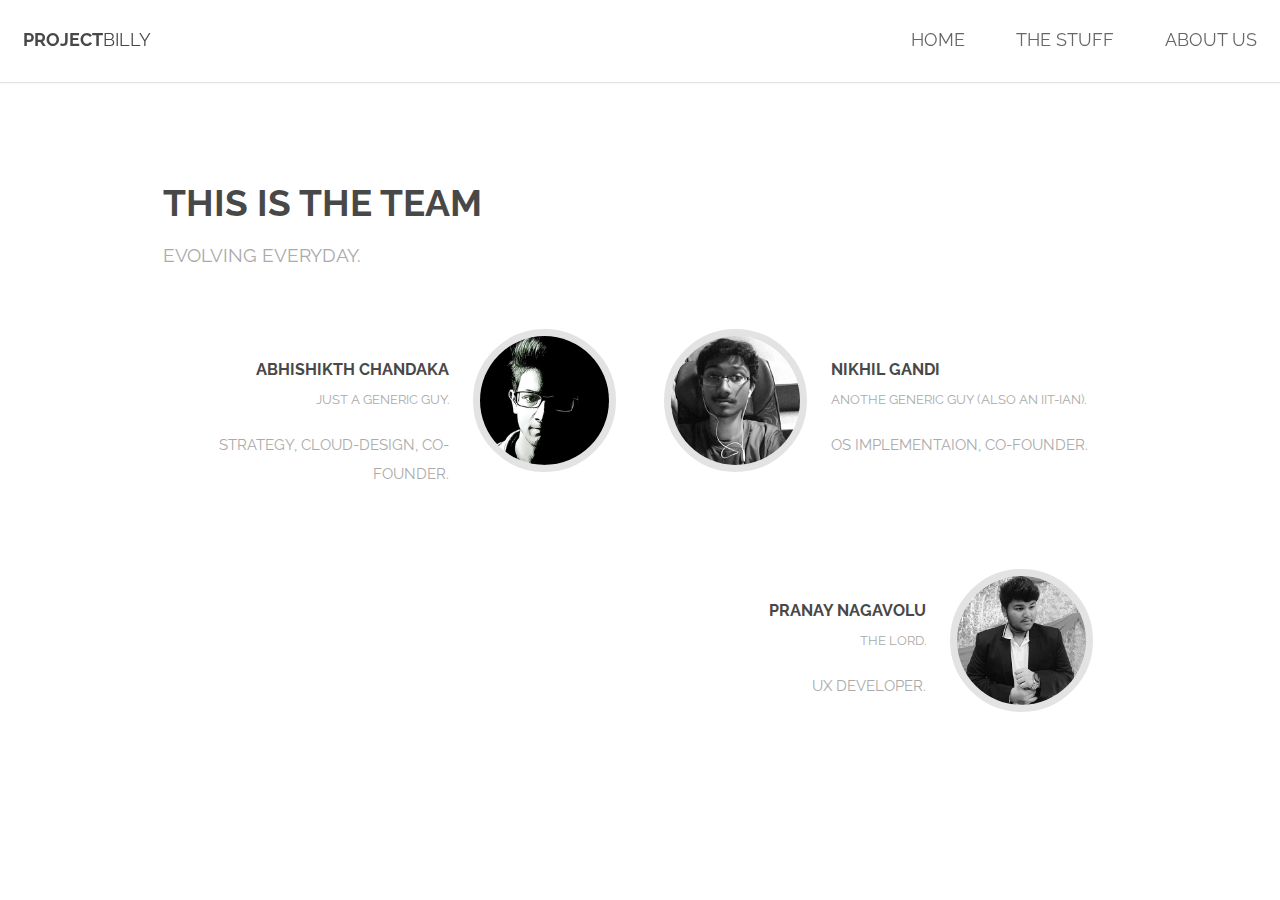
<file: about.html>
<!DOCTYPE HTML>
<!--
	Spatial by TEMPLATED
	templated.co @templatedco
	Released for free under the Creative Commons Attribution 3.0 license (templated.co/license)
-->
<html>
	<head>
		<title>The About Page</title>
		<meta charset="utf-8" />
		<meta name="viewport" content="width=device-width, initial-scale=1" />
		<link rel="stylesheet" href="assets/css/main.css" />
		<link rel="shortcut icon" href="favicon.ico" />
	</head>
	<body>

		<!-- Header -->
			<header id="header">
				<h1><strong><a href="index.html">Project</a></strong>Billy</h1>
				<nav id="nav">
					<ul>
						<li><a href="index.html">Home</a></li>
						<li><a href="stuff.html">The Stuff</a></li>
						<li><a href="about.html">About Us</a></li>

					</ul>
				</nav>
			</header>

			<a href="#menu" class="navPanelToggle"><span class="fa fa-bars"></span></a>

			<section id="three" class="wrapper style1">
					<div class="container">
						<header class="major special">
							<h2>This is the Team</h2>
							<p>Evolving Everyday.</p>
						</header>
						<div class="feature-grid">
							<div class="feature">
								<div class="image rounded"><a href= "https://plus.google.com/u/0/+AbhishikthCh" target="_blank"><img src="images/abhi.jpg" alt="" /></a></div>
								<div class="content">
									<header>
									    <br/>										
										<h4>Abhishikth Chandaka</h4>
										<p>Just a generic guy.</p>
										<p>Strategy, Cloud-Design, Co-Founder.</p>
										<br/>
										<br/>
									</header>
								</div>
							</div>
							<div class="feature">
								<div class="image rounded"><a href= "https://plus.google.com/u/0/116171639043670340956" target="_blank"><img src="images/nikhil.jpg" alt="" /></a></div>
								<div class="content">
									<header>
									    <br/>
										<h4>Nikhil Gandi</h4>
										<p>Anothe generic guy (also an IIT-ian).</p>
										<p>OS Implementaion, Co-Founder.</p>
										<br/>
										<br/>
									</header>
								</div>
							</div>

							<div class="feature">
								<div class="image rounded"><a href= "https://plus.google.com/u/0/104113180173427025671" target="_blank"><img src="images/pranay.jpg" alt="" /></a></div>
								<div class="content">
									<header>
                                        <br/>
										<h4>Pranay Nagavolu</h4>
										<p>The lord. </p>
										<p>UX Developer.</p>
										<br/>
										<br/>
									</header>
								</div>
							</div>
							
						</div>
					</div>
			</section>
		<!-- Scripts -->
			<script src="assets/js/jquery.min.js"></script>
			<script src="assets/js/skel.min.js"></script>
			<script src="assets/js/util.js"></script>
			<script src="assets/js/main.js"></script>

	</body>
</html>
</file>
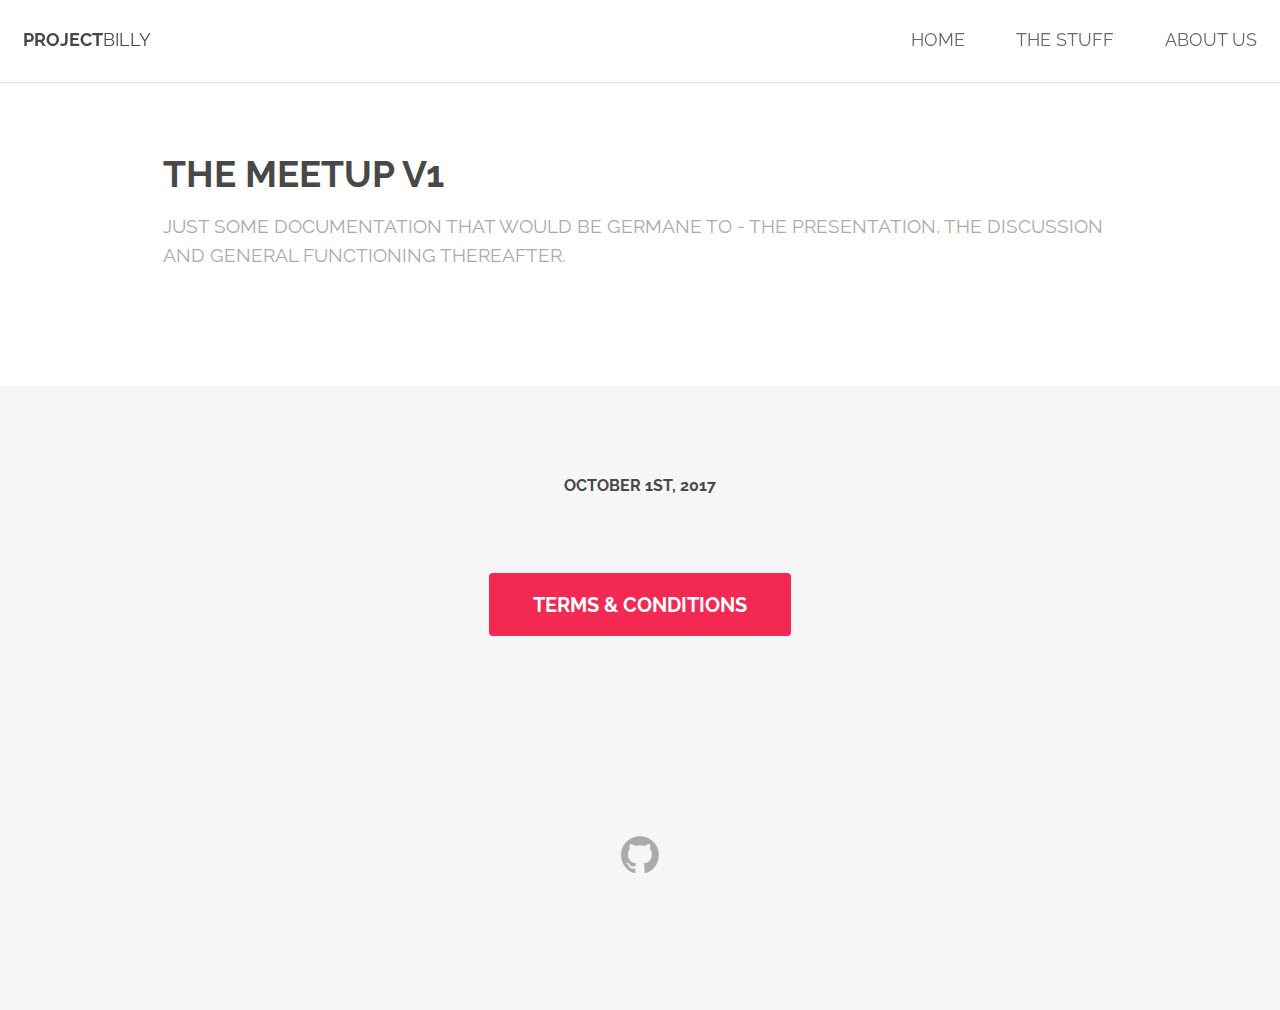
<file: stuff.html>
<!DOCTYPE HTML>
<!--
	Spatial by TEMPLATED
	templated.co @templatedco
	Released for free under the Creative Commons Attribution 3.0 license (templated.co/license)
-->
<html>
	<head>
		<title>The Stuff</title>
		<meta charset="utf-8" />
		<meta name="viewport" content="width=device-width, initial-scale=1" />
		<link rel="stylesheet" href="assets/css/main.css" />
		<link rel="shortcut icon" href="favicon.ico" />
	</head>
	<body>

		<!-- Header -->
			<header id="header">
				<h1><strong><a href="index.html">Project</a></strong>Billy</h1>
				<nav id="nav">
					<ul>
						<li><a href="index.html">Home</a></li>
						<li><a href="stuff.html">The Stuff</a></li>
						<li><a href="about.html">About Us</a></li>
					</ul>
				</nav>
			</header>

			<a href="#menu" class="navPanelToggle"><span class="fa fa-bars"></span></a>

		    <!-- Main -->
			<section id="main" class="wrapper">
				<div class="container">

					<header class="major special">
						<h2>The Meetup v1</h2>
						<p>Just some documentation that would be germane to - The Presentation, The Discussion and general functioning thereafter.</p>
					</header>
				</div>
			</section>

			<!-- Two -->
				<section id="two" class="wrapper style2 special">
					<div class="container">
                        <h4>October 1st, 2017</h4>
					    </br>
						</br>
						<ul class="actions">
							<li><a href="https://docs.google.com/document/d/1PwyRkJmZVtsqspw8bkZgGKLBhy-3ORtMmZobONv2-Fw/edit?usp=sharing" target="_blank" class="button special big">Terms & Conditions</a></li>
						</ul>
					</div>
				</section>
				
		<!-- Footer -->
			<footer id="footer">
				<div class="container">
					<ul class="icons">
						<li><a href="https://github.com/ProjectBilly-TBA/website" target="_blank" class="icon fa-github"></a></li>
					</ul>
				</div>
			</footer>				

		<!-- Scripts -->
			<script src="assets/js/jquery.min.js"></script>
			<script src="assets/js/skel.min.js"></script>
			<script src="assets/js/util.js"></script>
			<script src="assets/js/main.js"></script>

	</body>
</html>
</file>
<file: assets/css/main.css>
@import url(font-awesome.min.css);
@import url(https://fonts.googleapis.com/css?family=Raleway:400,700);

/*
	Spatial by TEMPLATED
	templated.co @templatedco
	Released for free under the Creative Commons Attribution 3.0 license (templated.co/license)
*/

/* Reset */

	html, body, div, span, applet, object, iframe, h1, h2, h3, h4, h5, h6, p, blockquote, pre, a, abbr, acronym, address, big, cite, code, del, dfn, em, img, ins, kbd, q, s, samp, small, strike, strong, sub, sup, tt, var, b, u, i, center, dl, dt, dd, ol, ul, li, fieldset, form, label, legend, table, caption, tbody, tfoot, thead, tr, th, td, article, aside, canvas, details, embed, figure, figcaption, footer, header, hgroup, menu, nav, output, ruby, section, summary, time, mark, audio, video {
		margin: 0;
		padding: 0;
		border: 0;
		font-size: 100%;
		font: inherit;
		vertical-align: baseline;
	}

	article, aside, details, figcaption, figure, footer, header, hgroup, menu, nav, section {
		display: block;
	}

	body {
		line-height: 1;
	}

	ol, ul {
		list-style: none;
	}

	blockquote, q {
		quotes: none;
	}

	blockquote:before, blockquote:after, q:before, q:after {
		content: '';
		content: none;
	}

	table {
		border-collapse: collapse;
		border-spacing: 0;
	}

	body {
		-webkit-text-size-adjust: none;
	}

/* Box Model */

	*, *:before, *:after {
		-moz-box-sizing: border-box;
		-webkit-box-sizing: border-box;
		box-sizing: border-box;
	}

/* Containers */

	.container {
		margin-left: auto;
		margin-right: auto;
	}

	.container.\31 25\25 {
		width: 100%;
		max-width: 100em;
		min-width: 80em;
	}

	.container.\37 5\25 {
		width: 60em;
	}

	.container.\35 0\25 {
		width: 40em;
	}

	.container.\32 5\25 {
		width: 20em;
	}

	.container {
		width: 80em;
	}

	@media screen and (max-width: 1680px) {

		.container.\31 25\25 {
			width: 100%;
			max-width: 100em;
			min-width: 80em;
		}

		.container.\37 5\25 {
			width: 60em;
		}

		.container.\35 0\25 {
			width: 40em;
		}

		.container.\32 5\25 {
			width: 20em;
		}

		.container {
			width: 80em;
		}

	}

	@media screen and (max-width: 1280px) {

		.container.\31 25\25 {
			width: 100%;
			max-width: 81.25em;
			min-width: 65em;
		}

		.container.\37 5\25 {
			width: 48.75em;
		}

		.container.\35 0\25 {
			width: 32.5em;
		}

		.container.\32 5\25 {
			width: 16.25em;
		}

		.container {
			width: 65em;
		}

	}

	@media screen and (max-width: 980px) {

		.container.\31 25\25 {
			width: 100%;
			max-width: 112.5%;
			min-width: 90%;
		}

		.container.\37 5\25 {
			width: 67.5%;
		}

		.container.\35 0\25 {
			width: 45%;
		}

		.container.\32 5\25 {
			width: 22.5%;
		}

		.container {
			width: 90%;
		}

	}

	@media screen and (max-width: 736px) {

		.container.\31 25\25 {
			width: 100%;
			max-width: 112.5%;
			min-width: 90%;
		}

		.container.\37 5\25 {
			width: 67.5%;
		}

		.container.\35 0\25 {
			width: 45%;
		}

		.container.\32 5\25 {
			width: 22.5%;
		}

		.container {
			width: 90% !important;
		}

	}

	@media screen and (max-width: 480px) {

		.container.\31 25\25 {
			width: 100%;
			max-width: 112.5%;
			min-width: 90%;
		}

		.container.\37 5\25 {
			width: 67.5%;
		}

		.container.\35 0\25 {
			width: 45%;
		}

		.container.\32 5\25 {
			width: 22.5%;
		}

		.container {
			width: 90% !important;
		}

	}

/* Grid */

	.row {
		border-bottom: solid 1px transparent;
		-moz-box-sizing: border-box;
		-webkit-box-sizing: border-box;
		box-sizing: border-box;
	}

	.row > * {
		float: left;
		-moz-box-sizing: border-box;
		-webkit-box-sizing: border-box;
		box-sizing: border-box;
	}

	.row:after, .row:before {
		content: '';
		display: block;
		clear: both;
		height: 0;
	}

	.row.uniform > * > :first-child {
		margin-top: 0;
	}

	.row.uniform > * > :last-child {
		margin-bottom: 0;
	}

	.row.\30 \25 > * {
		padding: 0 0 0 0em;
	}

	.row.\30 \25 {
		margin: 0 0 -1px 0em;
	}

	.row.uniform.\30 \25 > * {
		padding: 0em 0 0 0em;
	}

	.row.uniform.\30 \25 {
		margin: 0em 0 -1px 0em;
	}

	.row > * {
		padding: 0 0 0 2em;
	}

	.row {
		margin: 0 0 -1px -2em;
	}

	.row.uniform > * {
		padding: 2em 0 0 2em;
	}

	.row.uniform {
		margin: -2em 0 -1px -2em;
	}

	.row.\32 00\25 > * {
		padding: 0 0 0 4em;
	}

	.row.\32 00\25 {
		margin: 0 0 -1px -4em;
	}

	.row.uniform.\32 00\25 > * {
		padding: 4em 0 0 4em;
	}

	.row.uniform.\32 00\25 {
		margin: -4em 0 -1px -4em;
	}

	.row.\31 50\25 > * {
		padding: 0 0 0 3em;
	}

	.row.\31 50\25 {
		margin: 0 0 -1px -3em;
	}

	.row.uniform.\31 50\25 > * {
		padding: 3em 0 0 3em;
	}

	.row.uniform.\31 50\25 {
		margin: -3em 0 -1px -3em;
	}

	.row.\35 0\25 > * {
		padding: 0 0 0 1em;
	}

	.row.\35 0\25 {
		margin: 0 0 -1px -1em;
	}

	.row.uniform.\35 0\25 > * {
		padding: 1em 0 0 1em;
	}

	.row.uniform.\35 0\25 {
		margin: -1em 0 -1px -1em;
	}

	.row.\32 5\25 > * {
		padding: 0 0 0 0.5em;
	}

	.row.\32 5\25 {
		margin: 0 0 -1px -0.5em;
	}

	.row.uniform.\32 5\25 > * {
		padding: 0.5em 0 0 0.5em;
	}

	.row.uniform.\32 5\25 {
		margin: -0.5em 0 -1px -0.5em;
	}

	.\31 2u, .\31 2u\24 {
		width: 100%;
		clear: none;
		margin-left: 0;
	}

	.\31 1u, .\31 1u\24 {
		width: 91.6666666667%;
		clear: none;
		margin-left: 0;
	}

	.\31 0u, .\31 0u\24 {
		width: 83.3333333333%;
		clear: none;
		margin-left: 0;
	}

	.\39 u, .\39 u\24 {
		width: 75%;
		clear: none;
		margin-left: 0;
	}

	.\38 u, .\38 u\24 {
		width: 66.6666666667%;
		clear: none;
		margin-left: 0;
	}

	.\37 u, .\37 u\24 {
		width: 58.3333333333%;
		clear: none;
		margin-left: 0;
	}

	.\36 u, .\36 u\24 {
		width: 50%;
		clear: none;
		margin-left: 0;
	}

	.\35 u, .\35 u\24 {
		width: 41.6666666667%;
		clear: none;
		margin-left: 0;
	}

	.\34 u, .\34 u\24 {
		width: 33.3333333333%;
		clear: none;
		margin-left: 0;
	}

	.\33 u, .\33 u\24 {
		width: 25%;
		clear: none;
		margin-left: 0;
	}

	.\32 u, .\32 u\24 {
		width: 16.6666666667%;
		clear: none;
		margin-left: 0;
	}

	.\31 u, .\31 u\24 {
		width: 8.3333333333%;
		clear: none;
		margin-left: 0;
	}

	.\31 2u\24 + *,
	.\31 1u\24 + *,
	.\31 0u\24 + *,
	.\39 u\24 + *,
	.\38 u\24 + *,
	.\37 u\24 + *,
	.\36 u\24 + *,
	.\35 u\24 + *,
	.\34 u\24 + *,
	.\33 u\24 + *,
	.\32 u\24 + *,
	.\31 u\24 + * {
		clear: left;
	}

	.\-11u {
		margin-left: 91.66667%;
	}

	.\-10u {
		margin-left: 83.33333%;
	}

	.\-9u {
		margin-left: 75%;
	}

	.\-8u {
		margin-left: 66.66667%;
	}

	.\-7u {
		margin-left: 58.33333%;
	}

	.\-6u {
		margin-left: 50%;
	}

	.\-5u {
		margin-left: 41.66667%;
	}

	.\-4u {
		margin-left: 33.33333%;
	}

	.\-3u {
		margin-left: 25%;
	}

	.\-2u {
		margin-left: 16.66667%;
	}

	.\-1u {
		margin-left: 8.33333%;
	}

	@media screen and (max-width: 1680px) {

		.row > * {
			padding: 0 0 0 2em;
		}

		.row {
			margin: 0 0 -1px -2em;
		}

		.row.uniform > * {
			padding: 2em 0 0 2em;
		}

		.row.uniform {
			margin: -2em 0 -1px -2em;
		}

		.row.\32 00\25 > * {
			padding: 0 0 0 4em;
		}

		.row.\32 00\25 {
			margin: 0 0 -1px -4em;
		}

		.row.uniform.\32 00\25 > * {
			padding: 4em 0 0 4em;
		}

		.row.uniform.\32 00\25 {
			margin: -4em 0 -1px -4em;
		}

		.row.\31 50\25 > * {
			padding: 0 0 0 3em;
		}

		.row.\31 50\25 {
			margin: 0 0 -1px -3em;
		}

		.row.uniform.\31 50\25 > * {
			padding: 3em 0 0 3em;
		}

		.row.uniform.\31 50\25 {
			margin: -3em 0 -1px -3em;
		}

		.row.\35 0\25 > * {
			padding: 0 0 0 1em;
		}

		.row.\35 0\25 {
			margin: 0 0 -1px -1em;
		}

		.row.uniform.\35 0\25 > * {
			padding: 1em 0 0 1em;
		}

		.row.uniform.\35 0\25 {
			margin: -1em 0 -1px -1em;
		}

		.row.\32 5\25 > * {
			padding: 0 0 0 0.5em;
		}

		.row.\32 5\25 {
			margin: 0 0 -1px -0.5em;
		}

		.row.uniform.\32 5\25 > * {
			padding: 0.5em 0 0 0.5em;
		}

		.row.uniform.\32 5\25 {
			margin: -0.5em 0 -1px -0.5em;
		}

		.\31 2u\28xlarge\29, .\31 2u\24\28xlarge\29 {
			width: 100%;
			clear: none;
			margin-left: 0;
		}

		.\31 1u\28xlarge\29, .\31 1u\24\28xlarge\29 {
			width: 91.6666666667%;
			clear: none;
			margin-left: 0;
		}

		.\31 0u\28xlarge\29, .\31 0u\24\28xlarge\29 {
			width: 83.3333333333%;
			clear: none;
			margin-left: 0;
		}

		.\39 u\28xlarge\29, .\39 u\24\28xlarge\29 {
			width: 75%;
			clear: none;
			margin-left: 0;
		}

		.\38 u\28xlarge\29, .\38 u\24\28xlarge\29 {
			width: 66.6666666667%;
			clear: none;
			margin-left: 0;
		}

		.\37 u\28xlarge\29, .\37 u\24\28xlarge\29 {
			width: 58.3333333333%;
			clear: none;
			margin-left: 0;
		}

		.\36 u\28xlarge\29, .\36 u\24\28xlarge\29 {
			width: 50%;
			clear: none;
			margin-left: 0;
		}

		.\35 u\28xlarge\29, .\35 u\24\28xlarge\29 {
			width: 41.6666666667%;
			clear: none;
			margin-left: 0;
		}

		.\34 u\28xlarge\29, .\34 u\24\28xlarge\29 {
			width: 33.3333333333%;
			clear: none;
			margin-left: 0;
		}

		.\33 u\28xlarge\29, .\33 u\24\28xlarge\29 {
			width: 25%;
			clear: none;
			margin-left: 0;
		}

		.\32 u\28xlarge\29, .\32 u\24\28xlarge\29 {
			width: 16.6666666667%;
			clear: none;
			margin-left: 0;
		}

		.\31 u\28xlarge\29, .\31 u\24\28xlarge\29 {
			width: 8.3333333333%;
			clear: none;
			margin-left: 0;
		}

		.\31 2u\24\28xlarge\29 + *,
		.\31 1u\24\28xlarge\29 + *,
		.\31 0u\24\28xlarge\29 + *,
		.\39 u\24\28xlarge\29 + *,
		.\38 u\24\28xlarge\29 + *,
		.\37 u\24\28xlarge\29 + *,
		.\36 u\24\28xlarge\29 + *,
		.\35 u\24\28xlarge\29 + *,
		.\34 u\24\28xlarge\29 + *,
		.\33 u\24\28xlarge\29 + *,
		.\32 u\24\28xlarge\29 + *,
		.\31 u\24\28xlarge\29 + * {
			clear: left;
		}

		.\-11u\28xlarge\29 {
			margin-left: 91.66667%;
		}

		.\-10u\28xlarge\29 {
			margin-left: 83.33333%;
		}

		.\-9u\28xlarge\29 {
			margin-left: 75%;
		}

		.\-8u\28xlarge\29 {
			margin-left: 66.66667%;
		}

		.\-7u\28xlarge\29 {
			margin-left: 58.33333%;
		}

		.\-6u\28xlarge\29 {
			margin-left: 50%;
		}

		.\-5u\28xlarge\29 {
			margin-left: 41.66667%;
		}

		.\-4u\28xlarge\29 {
			margin-left: 33.33333%;
		}

		.\-3u\28xlarge\29 {
			margin-left: 25%;
		}

		.\-2u\28xlarge\29 {
			margin-left: 16.66667%;
		}

		.\-1u\28xlarge\29 {
			margin-left: 8.33333%;
		}

	}

	@media screen and (max-width: 1280px) {

		.row > * {
			padding: 0 0 0 1.5em;
		}

		.row {
			margin: 0 0 -1px -1.5em;
		}

		.row.uniform > * {
			padding: 1.5em 0 0 1.5em;
		}

		.row.uniform {
			margin: -1.5em 0 -1px -1.5em;
		}

		.row.\32 00\25 > * {
			padding: 0 0 0 3em;
		}

		.row.\32 00\25 {
			margin: 0 0 -1px -3em;
		}

		.row.uniform.\32 00\25 > * {
			padding: 3em 0 0 3em;
		}

		.row.uniform.\32 00\25 {
			margin: -3em 0 -1px -3em;
		}

		.row.\31 50\25 > * {
			padding: 0 0 0 2.25em;
		}

		.row.\31 50\25 {
			margin: 0 0 -1px -2.25em;
		}

		.row.uniform.\31 50\25 > * {
			padding: 2.25em 0 0 2.25em;
		}

		.row.uniform.\31 50\25 {
			margin: -2.25em 0 -1px -2.25em;
		}

		.row.\35 0\25 > * {
			padding: 0 0 0 0.75em;
		}

		.row.\35 0\25 {
			margin: 0 0 -1px -0.75em;
		}

		.row.uniform.\35 0\25 > * {
			padding: 0.75em 0 0 0.75em;
		}

		.row.uniform.\35 0\25 {
			margin: -0.75em 0 -1px -0.75em;
		}

		.row.\32 5\25 > * {
			padding: 0 0 0 0.375em;
		}

		.row.\32 5\25 {
			margin: 0 0 -1px -0.375em;
		}

		.row.uniform.\32 5\25 > * {
			padding: 0.375em 0 0 0.375em;
		}

		.row.uniform.\32 5\25 {
			margin: -0.375em 0 -1px -0.375em;
		}

		.\31 2u\28large\29, .\31 2u\24\28large\29 {
			width: 100%;
			clear: none;
			margin-left: 0;
		}

		.\31 1u\28large\29, .\31 1u\24\28large\29 {
			width: 91.6666666667%;
			clear: none;
			margin-left: 0;
		}

		.\31 0u\28large\29, .\31 0u\24\28large\29 {
			width: 83.3333333333%;
			clear: none;
			margin-left: 0;
		}

		.\39 u\28large\29, .\39 u\24\28large\29 {
			width: 75%;
			clear: none;
			margin-left: 0;
		}

		.\38 u\28large\29, .\38 u\24\28large\29 {
			width: 66.6666666667%;
			clear: none;
			margin-left: 0;
		}

		.\37 u\28large\29, .\37 u\24\28large\29 {
			width: 58.3333333333%;
			clear: none;
			margin-left: 0;
		}

		.\36 u\28large\29, .\36 u\24\28large\29 {
			width: 50%;
			clear: none;
			margin-left: 0;
		}

		.\35 u\28large\29, .\35 u\24\28large\29 {
			width: 41.6666666667%;
			clear: none;
			margin-left: 0;
		}

		.\34 u\28large\29, .\34 u\24\28large\29 {
			width: 33.3333333333%;
			clear: none;
			margin-left: 0;
		}

		.\33 u\28large\29, .\33 u\24\28large\29 {
			width: 25%;
			clear: none;
			margin-left: 0;
		}

		.\32 u\28large\29, .\32 u\24\28large\29 {
			width: 16.6666666667%;
			clear: none;
			margin-left: 0;
		}

		.\31 u\28large\29, .\31 u\24\28large\29 {
			width: 8.3333333333%;
			clear: none;
			margin-left: 0;
		}

		.\31 2u\24\28large\29 + *,
		.\31 1u\24\28large\29 + *,
		.\31 0u\24\28large\29 + *,
		.\39 u\24\28large\29 + *,
		.\38 u\24\28large\29 + *,
		.\37 u\24\28large\29 + *,
		.\36 u\24\28large\29 + *,
		.\35 u\24\28large\29 + *,
		.\34 u\24\28large\29 + *,
		.\33 u\24\28large\29 + *,
		.\32 u\24\28large\29 + *,
		.\31 u\24\28large\29 + * {
			clear: left;
		}

		.\-11u\28large\29 {
			margin-left: 91.66667%;
		}

		.\-10u\28large\29 {
			margin-left: 83.33333%;
		}

		.\-9u\28large\29 {
			margin-left: 75%;
		}

		.\-8u\28large\29 {
			margin-left: 66.66667%;
		}

		.\-7u\28large\29 {
			margin-left: 58.33333%;
		}

		.\-6u\28large\29 {
			margin-left: 50%;
		}

		.\-5u\28large\29 {
			margin-left: 41.66667%;
		}

		.\-4u\28large\29 {
			margin-left: 33.33333%;
		}

		.\-3u\28large\29 {
			margin-left: 25%;
		}

		.\-2u\28large\29 {
			margin-left: 16.66667%;
		}

		.\-1u\28large\29 {
			margin-left: 8.33333%;
		}

	}

	@media screen and (max-width: 980px) {

		.row > * {
			padding: 0 0 0 1.5em;
		}

		.row {
			margin: 0 0 -1px -1.5em;
		}

		.row.uniform > * {
			padding: 1.5em 0 0 1.5em;
		}

		.row.uniform {
			margin: -1.5em 0 -1px -1.5em;
		}

		.row.\32 00\25 > * {
			padding: 0 0 0 3em;
		}

		.row.\32 00\25 {
			margin: 0 0 -1px -3em;
		}

		.row.uniform.\32 00\25 > * {
			padding: 3em 0 0 3em;
		}

		.row.uniform.\32 00\25 {
			margin: -3em 0 -1px -3em;
		}

		.row.\31 50\25 > * {
			padding: 0 0 0 2.25em;
		}

		.row.\31 50\25 {
			margin: 0 0 -1px -2.25em;
		}

		.row.uniform.\31 50\25 > * {
			padding: 2.25em 0 0 2.25em;
		}

		.row.uniform.\31 50\25 {
			margin: -2.25em 0 -1px -2.25em;
		}

		.row.\35 0\25 > * {
			padding: 0 0 0 0.75em;
		}

		.row.\35 0\25 {
			margin: 0 0 -1px -0.75em;
		}

		.row.uniform.\35 0\25 > * {
			padding: 0.75em 0 0 0.75em;
		}

		.row.uniform.\35 0\25 {
			margin: -0.75em 0 -1px -0.75em;
		}

		.row.\32 5\25 > * {
			padding: 0 0 0 0.375em;
		}

		.row.\32 5\25 {
			margin: 0 0 -1px -0.375em;
		}

		.row.uniform.\32 5\25 > * {
			padding: 0.375em 0 0 0.375em;
		}

		.row.uniform.\32 5\25 {
			margin: -0.375em 0 -1px -0.375em;
		}

		.\31 2u\28medium\29, .\31 2u\24\28medium\29 {
			width: 100%;
			clear: none;
			margin-left: 0;
		}

		.\31 1u\28medium\29, .\31 1u\24\28medium\29 {
			width: 91.6666666667%;
			clear: none;
			margin-left: 0;
		}

		.\31 0u\28medium\29, .\31 0u\24\28medium\29 {
			width: 83.3333333333%;
			clear: none;
			margin-left: 0;
		}

		.\39 u\28medium\29, .\39 u\24\28medium\29 {
			width: 75%;
			clear: none;
			margin-left: 0;
		}

		.\38 u\28medium\29, .\38 u\24\28medium\29 {
			width: 66.6666666667%;
			clear: none;
			margin-left: 0;
		}

		.\37 u\28medium\29, .\37 u\24\28medium\29 {
			width: 58.3333333333%;
			clear: none;
			margin-left: 0;
		}

		.\36 u\28medium\29, .\36 u\24\28medium\29 {
			width: 50%;
			clear: none;
			margin-left: 0;
		}

		.\35 u\28medium\29, .\35 u\24\28medium\29 {
			width: 41.6666666667%;
			clear: none;
			margin-left: 0;
		}

		.\34 u\28medium\29, .\34 u\24\28medium\29 {
			width: 33.3333333333%;
			clear: none;
			margin-left: 0;
		}

		.\33 u\28medium\29, .\33 u\24\28medium\29 {
			width: 25%;
			clear: none;
			margin-left: 0;
		}

		.\32 u\28medium\29, .\32 u\24\28medium\29 {
			width: 16.6666666667%;
			clear: none;
			margin-left: 0;
		}

		.\31 u\28medium\29, .\31 u\24\28medium\29 {
			width: 8.3333333333%;
			clear: none;
			margin-left: 0;
		}

		.\31 2u\24\28medium\29 + *,
		.\31 1u\24\28medium\29 + *,
		.\31 0u\24\28medium\29 + *,
		.\39 u\24\28medium\29 + *,
		.\38 u\24\28medium\29 + *,
		.\37 u\24\28medium\29 + *,
		.\36 u\24\28medium\29 + *,
		.\35 u\24\28medium\29 + *,
		.\34 u\24\28medium\29 + *,
		.\33 u\24\28medium\29 + *,
		.\32 u\24\28medium\29 + *,
		.\31 u\24\28medium\29 + * {
			clear: left;
		}

		.\-11u\28medium\29 {
			margin-left: 91.66667%;
		}

		.\-10u\28medium\29 {
			margin-left: 83.33333%;
		}

		.\-9u\28medium\29 {
			margin-left: 75%;
		}

		.\-8u\28medium\29 {
			margin-left: 66.66667%;
		}

		.\-7u\28medium\29 {
			margin-left: 58.33333%;
		}

		.\-6u\28medium\29 {
			margin-left: 50%;
		}

		.\-5u\28medium\29 {
			margin-left: 41.66667%;
		}

		.\-4u\28medium\29 {
			margin-left: 33.33333%;
		}

		.\-3u\28medium\29 {
			margin-left: 25%;
		}

		.\-2u\28medium\29 {
			margin-left: 16.66667%;
		}

		.\-1u\28medium\29 {
			margin-left: 8.33333%;
		}

	}

	@media screen and (max-width: 736px) {

		.row > * {
			padding: 0 0 0 1.25em;
		}

		.row {
			margin: 0 0 -1px -1.25em;
		}

		.row.uniform > * {
			padding: 1.25em 0 0 1.25em;
		}

		.row.uniform {
			margin: -1.25em 0 -1px -1.25em;
		}

		.row.\32 00\25 > * {
			padding: 0 0 0 2.5em;
		}

		.row.\32 00\25 {
			margin: 0 0 -1px -2.5em;
		}

		.row.uniform.\32 00\25 > * {
			padding: 2.5em 0 0 2.5em;
		}

		.row.uniform.\32 00\25 {
			margin: -2.5em 0 -1px -2.5em;
		}

		.row.\31 50\25 > * {
			padding: 0 0 0 1.875em;
		}

		.row.\31 50\25 {
			margin: 0 0 -1px -1.875em;
		}

		.row.uniform.\31 50\25 > * {
			padding: 1.875em 0 0 1.875em;
		}

		.row.uniform.\31 50\25 {
			margin: -1.875em 0 -1px -1.875em;
		}

		.row.\35 0\25 > * {
			padding: 0 0 0 0.625em;
		}

		.row.\35 0\25 {
			margin: 0 0 -1px -0.625em;
		}

		.row.uniform.\35 0\25 > * {
			padding: 0.625em 0 0 0.625em;
		}

		.row.uniform.\35 0\25 {
			margin: -0.625em 0 -1px -0.625em;
		}

		.row.\32 5\25 > * {
			padding: 0 0 0 0.3125em;
		}

		.row.\32 5\25 {
			margin: 0 0 -1px -0.3125em;
		}

		.row.uniform.\32 5\25 > * {
			padding: 0.3125em 0 0 0.3125em;
		}

		.row.uniform.\32 5\25 {
			margin: -0.3125em 0 -1px -0.3125em;
		}

		.\31 2u\28small\29, .\31 2u\24\28small\29 {
			width: 100%;
			clear: none;
			margin-left: 0;
		}

		.\31 1u\28small\29, .\31 1u\24\28small\29 {
			width: 91.6666666667%;
			clear: none;
			margin-left: 0;
		}

		.\31 0u\28small\29, .\31 0u\24\28small\29 {
			width: 83.3333333333%;
			clear: none;
			margin-left: 0;
		}

		.\39 u\28small\29, .\39 u\24\28small\29 {
			width: 75%;
			clear: none;
			margin-left: 0;
		}

		.\38 u\28small\29, .\38 u\24\28small\29 {
			width: 66.6666666667%;
			clear: none;
			margin-left: 0;
		}

		.\37 u\28small\29, .\37 u\24\28small\29 {
			width: 58.3333333333%;
			clear: none;
			margin-left: 0;
		}

		.\36 u\28small\29, .\36 u\24\28small\29 {
			width: 50%;
			clear: none;
			margin-left: 0;
		}

		.\35 u\28small\29, .\35 u\24\28small\29 {
			width: 41.6666666667%;
			clear: none;
			margin-left: 0;
		}

		.\34 u\28small\29, .\34 u\24\28small\29 {
			width: 33.3333333333%;
			clear: none;
			margin-left: 0;
		}

		.\33 u\28small\29, .\33 u\24\28small\29 {
			width: 25%;
			clear: none;
			margin-left: 0;
		}

		.\32 u\28small\29, .\32 u\24\28small\29 {
			width: 16.6666666667%;
			clear: none;
			margin-left: 0;
		}

		.\31 u\28small\29, .\31 u\24\28small\29 {
			width: 8.3333333333%;
			clear: none;
			margin-left: 0;
		}

		.\31 2u\24\28small\29 + *,
		.\31 1u\24\28small\29 + *,
		.\31 0u\24\28small\29 + *,
		.\39 u\24\28small\29 + *,
		.\38 u\24\28small\29 + *,
		.\37 u\24\28small\29 + *,
		.\36 u\24\28small\29 + *,
		.\35 u\24\28small\29 + *,
		.\34 u\24\28small\29 + *,
		.\33 u\24\28small\29 + *,
		.\32 u\24\28small\29 + *,
		.\31 u\24\28small\29 + * {
			clear: left;
		}

		.\-11u\28small\29 {
			margin-left: 91.66667%;
		}

		.\-10u\28small\29 {
			margin-left: 83.33333%;
		}

		.\-9u\28small\29 {
			margin-left: 75%;
		}

		.\-8u\28small\29 {
			margin-left: 66.66667%;
		}

		.\-7u\28small\29 {
			margin-left: 58.33333%;
		}

		.\-6u\28small\29 {
			margin-left: 50%;
		}

		.\-5u\28small\29 {
			margin-left: 41.66667%;
		}

		.\-4u\28small\29 {
			margin-left: 33.33333%;
		}

		.\-3u\28small\29 {
			margin-left: 25%;
		}

		.\-2u\28small\29 {
			margin-left: 16.66667%;
		}

		.\-1u\28small\29 {
			margin-left: 8.33333%;
		}

	}

	@media screen and (max-width: 480px) {

		.row > * {
			padding: 0 0 0 1.25em;
		}

		.row {
			margin: 0 0 -1px -1.25em;
		}

		.row.uniform > * {
			padding: 1.25em 0 0 1.25em;
		}

		.row.uniform {
			margin: -1.25em 0 -1px -1.25em;
		}

		.row.\32 00\25 > * {
			padding: 0 0 0 2.5em;
		}

		.row.\32 00\25 {
			margin: 0 0 -1px -2.5em;
		}

		.row.uniform.\32 00\25 > * {
			padding: 2.5em 0 0 2.5em;
		}

		.row.uniform.\32 00\25 {
			margin: -2.5em 0 -1px -2.5em;
		}

		.row.\31 50\25 > * {
			padding: 0 0 0 1.875em;
		}

		.row.\31 50\25 {
			margin: 0 0 -1px -1.875em;
		}

		.row.uniform.\31 50\25 > * {
			padding: 1.875em 0 0 1.875em;
		}

		.row.uniform.\31 50\25 {
			margin: -1.875em 0 -1px -1.875em;
		}

		.row.\35 0\25 > * {
			padding: 0 0 0 0.625em;
		}

		.row.\35 0\25 {
			margin: 0 0 -1px -0.625em;
		}

		.row.uniform.\35 0\25 > * {
			padding: 0.625em 0 0 0.625em;
		}

		.row.uniform.\35 0\25 {
			margin: -0.625em 0 -1px -0.625em;
		}

		.row.\32 5\25 > * {
			padding: 0 0 0 0.3125em;
		}

		.row.\32 5\25 {
			margin: 0 0 -1px -0.3125em;
		}

		.row.uniform.\32 5\25 > * {
			padding: 0.3125em 0 0 0.3125em;
		}

		.row.uniform.\32 5\25 {
			margin: -0.3125em 0 -1px -0.3125em;
		}

		.\31 2u\28xsmall\29, .\31 2u\24\28xsmall\29 {
			width: 100%;
			clear: none;
			margin-left: 0;
		}

		.\31 1u\28xsmall\29, .\31 1u\24\28xsmall\29 {
			width: 91.6666666667%;
			clear: none;
			margin-left: 0;
		}

		.\31 0u\28xsmall\29, .\31 0u\24\28xsmall\29 {
			width: 83.3333333333%;
			clear: none;
			margin-left: 0;
		}

		.\39 u\28xsmall\29, .\39 u\24\28xsmall\29 {
			width: 75%;
			clear: none;
			margin-left: 0;
		}

		.\38 u\28xsmall\29, .\38 u\24\28xsmall\29 {
			width: 66.6666666667%;
			clear: none;
			margin-left: 0;
		}

		.\37 u\28xsmall\29, .\37 u\24\28xsmall\29 {
			width: 58.3333333333%;
			clear: none;
			margin-left: 0;
		}

		.\36 u\28xsmall\29, .\36 u\24\28xsmall\29 {
			width: 50%;
			clear: none;
			margin-left: 0;
		}

		.\35 u\28xsmall\29, .\35 u\24\28xsmall\29 {
			width: 41.6666666667%;
			clear: none;
			margin-left: 0;
		}

		.\34 u\28xsmall\29, .\34 u\24\28xsmall\29 {
			width: 33.3333333333%;
			clear: none;
			margin-left: 0;
		}

		.\33 u\28xsmall\29, .\33 u\24\28xsmall\29 {
			width: 25%;
			clear: none;
			margin-left: 0;
		}

		.\32 u\28xsmall\29, .\32 u\24\28xsmall\29 {
			width: 16.6666666667%;
			clear: none;
			margin-left: 0;
		}

		.\31 u\28xsmall\29, .\31 u\24\28xsmall\29 {
			width: 8.3333333333%;
			clear: none;
			margin-left: 0;
		}

		.\31 2u\24\28xsmall\29 + *,
		.\31 1u\24\28xsmall\29 + *,
		.\31 0u\24\28xsmall\29 + *,
		.\39 u\24\28xsmall\29 + *,
		.\38 u\24\28xsmall\29 + *,
		.\37 u\24\28xsmall\29 + *,
		.\36 u\24\28xsmall\29 + *,
		.\35 u\24\28xsmall\29 + *,
		.\34 u\24\28xsmall\29 + *,
		.\33 u\24\28xsmall\29 + *,
		.\32 u\24\28xsmall\29 + *,
		.\31 u\24\28xsmall\29 + * {
			clear: left;
		}

		.\-11u\28xsmall\29 {
			margin-left: 91.66667%;
		}

		.\-10u\28xsmall\29 {
			margin-left: 83.33333%;
		}

		.\-9u\28xsmall\29 {
			margin-left: 75%;
		}

		.\-8u\28xsmall\29 {
			margin-left: 66.66667%;
		}

		.\-7u\28xsmall\29 {
			margin-left: 58.33333%;
		}

		.\-6u\28xsmall\29 {
			margin-left: 50%;
		}

		.\-5u\28xsmall\29 {
			margin-left: 41.66667%;
		}

		.\-4u\28xsmall\29 {
			margin-left: 33.33333%;
		}

		.\-3u\28xsmall\29 {
			margin-left: 25%;
		}

		.\-2u\28xsmall\29 {
			margin-left: 16.66667%;
		}

		.\-1u\28xsmall\29 {
			margin-left: 8.33333%;
		}

	}

/* Basic */

	@-ms-viewport {
		width: device-width;
	}

	body {
		-ms-overflow-style: scrollbar;
	}

	@media screen and (max-width: 480px) {

		html, body {
			min-width: 320px;
		}

	}

	body {
		background: #fff;
		padding-top: 6em;
	}

		body.landing {
			padding-top: 0 !important;
		}

		@media screen and (max-width: 980px) {

			body {
				padding-top: 2em;
			}

		}

		body.is-loading *, body.is-loading *:before, body.is-loading *:after {
			-moz-animation: none !important;
			-webkit-animation: none !important;
			-ms-animation: none !important;
			animation: none !important;
			-moz-transition: none !important;
			-webkit-transition: none !important;
			-ms-transition: none !important;
			transition: none !important;
		}

/* Type */

	body {
		background-color: #fff;
		color: #666;
	}

	body, input, select, textarea {
		font-family: "Raleway", Arial, Helvetica, sans-serif;
		font-size: 13pt;
		font-weight: 400;
		line-height: 2em;
	}

		@media screen and (max-width: 1680px) {

			body, input, select, textarea {
				font-size: 11pt;
			}

		}

		@media screen and (max-width: 1280px) {

			body, input, select, textarea {
				font-size: 11pt;
			}

		}

		@media screen and (max-width: 980px) {

			body, input, select, textarea {
				font-size: 12pt;
			}

		}

		@media screen and (max-width: 736px) {

			body, input, select, textarea {
				font-size: 12pt;
			}

		}

		@media screen and (max-width: 480px) {

			body, input, select, textarea {
				font-size: 12pt;
			}

		}

	a {
		text-decoration: underline;
		color: #f32853;
	}

		a:hover {
			text-decoration: none;
		}

	strong, b {
		color: #484848;
		font-weight: 700;
	}

	em, i {
		font-style: italic;
	}

	p {
		margin: 0 0 2em 0;
	}

	h1, h2, h3, h4, h5, h6 {
		color: #484848;
		font-weight: 700;
		line-height: 1em;
		margin: 0 0 1em 0;
		text-transform: uppercase;
	}

		h1 a, h2 a, h3 a, h4 a, h5 a, h6 a {
			color: inherit;
			text-decoration: none;
		}

	h2 {
		font-size: 1.75em;
		line-height: 1.5em;
	}

	h3 {
		font-size: 1.35em;
		line-height: 1.5em;
	}

	h4 {
		font-size: 1.1em;
		line-height: 1.5em;
	}

	h5 {
		font-size: 0.9em;
		line-height: 1.5em;
	}

	h6 {
		font-size: 0.7em;
		line-height: 1.5em;
	}

	sub {
		font-size: 0.8em;
		position: relative;
		top: 0.5em;
	}

	sup {
		font-size: 0.8em;
		position: relative;
		top: -0.5em;
	}

	blockquote {
		border-left: solid 4px;
		font-style: italic;
		margin: 0 0 2em 0;
		padding: 0.5em 0 0.5em 2em;
	}

	code {
		background: rgba(144, 144, 144, 0.075);
		border-radius: 4px;
		border: solid 1px;
		font-family: "Courier New", monospace;
		font-size: 0.9em;
		margin: 0 0.25em;
		padding: 0.25em 0.65em;
	}

	pre {
		-webkit-overflow-scrolling: touch;
		font-family: "Courier New", monospace;
		font-size: 0.9em;
		margin: 0 0 2em 0;
	}

		pre code {
			display: block;
			line-height: 1.75;
			padding: 1em 1.5em;
			overflow-x: auto;
		}

	hr {
		border: 0;
		border-bottom: solid 1px rgba(144, 144, 144, 0.25);
		margin: 2em 0;
	}

		hr.major {
			margin: 3em 0;
		}

	.align-left {
		text-align: left;
	}

	.align-center {
		text-align: center;
	}

	.align-right {
		text-align: right;
	}

/* Box */

	.box {
		border-radius: 4px;
		border: solid 1px rgba(144, 144, 144, 0.25);
		margin-bottom: 2em;
		padding: 1.5em;
	}

		.box > :last-child,
		.box > :last-child > :last-child,
		.box > :last-child > :last-child > :last-child {
			margin-bottom: 0;
		}

		.box.alt {
			border: 0;
			border-radius: 0;
			padding: 0;
		}

/* Button */

	input[type="submit"],
	input[type="reset"],
	input[type="button"],
	button,
	.button {
		-moz-appearance: none;
		-webkit-appearance: none;
		-ms-appearance: none;
		appearance: none;
		-moz-transition: background-color 0.2s ease-in-out, color 0.2s ease-in-out;
		-webkit-transition: background-color 0.2s ease-in-out, color 0.2s ease-in-out;
		-ms-transition: background-color 0.2s ease-in-out, color 0.2s ease-in-out;
		transition: background-color 0.2s ease-in-out, color 0.2s ease-in-out;
		background-color: #323037;
		border-radius: 4px;
		color: #ffffff !important;
		border: 0;
		cursor: pointer;
		display: inline-block;
		font-weight: 700;
		height: 3.15em;
		line-height: 3.25em;
		padding: 0 2.2em;
		text-align: center;
		text-decoration: none;
		text-transform: uppercase;
		white-space: nowrap;
	}

		input[type="submit"]:hover,
		input[type="reset"]:hover,
		input[type="button"]:hover,
		button:hover,
		.button:hover {
			background-color: #3e3c45;
		}

		input[type="submit"]:active,
		input[type="reset"]:active,
		input[type="button"]:active,
		button:active,
		.button:active {
			background-color: #262429;
		}

		input[type="submit"].icon,
		input[type="reset"].icon,
		input[type="button"].icon,
		button.icon,
		.button.icon {
			padding-left: 1.35em;
		}

			input[type="submit"].icon:before,
			input[type="reset"].icon:before,
			input[type="button"].icon:before,
			button.icon:before,
			.button.icon:before {
				margin-right: 0.5em;
			}

		input[type="submit"].fit,
		input[type="reset"].fit,
		input[type="button"].fit,
		button.fit,
		.button.fit {
			display: block;
			margin: 0 0 1em 0;
			width: 100%;
		}

		input[type="submit"].small,
		input[type="reset"].small,
		input[type="button"].small,
		button.small,
		.button.small {
			font-size: 0.8em;
		}

		input[type="submit"].big,
		input[type="reset"].big,
		input[type="button"].big,
		button.big,
		.button.big {
			font-size: 1.35em;
		}

		input[type="submit"].disabled, input[type="submit"]:disabled,
		input[type="reset"].disabled,
		input[type="reset"]:disabled,
		input[type="button"].disabled,
		input[type="button"]:disabled,
		button.disabled,
		button:disabled,
		.button.disabled,
		.button:disabled {
			-moz-pointer-events: none;
			-webkit-pointer-events: none;
			-ms-pointer-events: none;
			pointer-events: none;
			background-color: #666 !important;
			box-shadow: inset 0 -0.15em 0 0 rgba(0, 0, 0, 0.15);
			color: #fff !important;
			cursor: default;
			opacity: 0.25;
		}

		input[type="submit"].alt,
		input[type="reset"].alt,
		input[type="button"].alt,
		button.alt,
		.button.alt {
			background-color: transparent;
			box-shadow: inset 0 0 0 2px rgba(144, 144, 144, 0.25);
			color: #484848 !important;
		}

			input[type="submit"].alt:hover,
			input[type="reset"].alt:hover,
			input[type="button"].alt:hover,
			button.alt:hover,
			.button.alt:hover {
				background-color: rgba(144, 144, 144, 0.075);
			}

			input[type="submit"].alt:active,
			input[type="reset"].alt:active,
			input[type="button"].alt:active,
			button.alt:active,
			.button.alt:active {
				background-color: rgba(144, 144, 144, 0.2);
			}

			input[type="submit"].alt.icon:before,
			input[type="reset"].alt.icon:before,
			input[type="button"].alt.icon:before,
			button.alt.icon:before,
			.button.alt.icon:before {
				color: #aaa;
			}

		input[type="submit"].special,
		input[type="reset"].special,
		input[type="button"].special,
		button.special,
		.button.special {
			background-color: #f32853;
			color: #ffffff !important;
		}

			input[type="submit"].special:hover,
			input[type="reset"].special:hover,
			input[type="button"].special:hover,
			button.special:hover,
			.button.special:hover {
				background-color: #f44066;
			}

			input[type="submit"].special:active,
			input[type="reset"].special:active,
			input[type="button"].special:active,
			button.special:active,
			.button.special:active {
				background-color: #f21040;
			}

		@media screen and (max-width: 480px) {

			input[type="submit"],
			input[type="reset"],
			input[type="button"],
			button,
			.button {
				padding: 0;
			}

		}

/* Feature */

	.feature-grid {
		position: relative;
	}

		.feature-grid:after {
			clear: both;
			content: '';
			display: block;
		}

		.feature-grid .feature {
			display: inline-block;
			float: left;
			margin-bottom: 3em;
			width: 50%;
		}

			.feature-grid .feature .content {
				width: 60%;
			}

			.feature-grid .feature .image {
				width: 30%;
			}

				.feature-grid .feature .image img {
					display: inline;
					max-width: 100%;
				}

			.feature-grid .feature:nth-child(odd) .content, .feature-grid .feature:nth-child(odd) .image {
				float: right;
				margin-right: 5%;
				text-align: right;
			}

			.feature-grid .feature:nth-child(even) .content, .feature-grid .feature:nth-child(even) .image {
				float: left;
				margin-left: 5%;
				text-align: left;
			}

		@media screen and (max-width: 1280px) {

			.feature-grid .feature {
				margin-bottom: 2em;
			}

		}

		@media screen and (max-width: 980px) {

			.feature-grid .feature {
				display: block;
				width: 100%;
			}

				.feature-grid .feature .content {
					width: 65%;
				}

				.feature-grid .feature .image {
					margin-left: 0 !important;
					margin-right: 0 !important;
				}

		}

		@media screen and (max-width: 736px) {

			.feature-grid .feature {
				margin-bottom: 1em;
			}

		}

		@media screen and (max-width: 480px) {

			.feature-grid .feature .content,
			.feature-grid .feature .image {
				display: block;
				margin-left: 0 !important;
				margin-right: 0 !important;
				text-align: center !important;
				width: 100%;
			}

			.feature-grid .feature .image {
				margin-bottom: 1em;
			}

		}

/* Form */

	form {
		margin: 0 0 2em 0;
	}

	label {
		color: #484848;
		display: block;
		font-size: 0.9em;
		font-weight: 700;
		margin: 0 0 1em 0;
	}

	input[type="text"],
	input[type="password"],
	input[type="email"],
	select,
	textarea {
		-moz-appearance: none;
		-webkit-appearance: none;
		-ms-appearance: none;
		appearance: none;
		background: rgba(144, 144, 144, 0.075);
		border-radius: 4px;
		border: none;
		border: solid 1px rgba(144, 144, 144, 0.25);
		color: inherit;
		display: block;
		outline: 0;
		padding: 0 1em;
		text-decoration: none;
		width: 100%;
	}

		input[type="text"]:invalid,
		input[type="password"]:invalid,
		input[type="email"]:invalid,
		select:invalid,
		textarea:invalid {
			box-shadow: none;
		}

		input[type="text"]:focus,
		input[type="password"]:focus,
		input[type="email"]:focus,
		select:focus,
		textarea:focus {
			border-color: #f32853;
			box-shadow: 0 0 0 1px #f32853;
		}

	.select-wrapper {
		text-decoration: none;
		text-decoration: none;
		display: block;
		position: relative;
	}

		.select-wrapper:before {
			-moz-osx-font-smoothing: grayscale;
			-webkit-font-smoothing: antialiased;
			font-family: FontAwesome;
			font-style: normal;
			font-weight: normal;
			text-transform: none !important;
		}

		.select-wrapper:before {
			content: '\f078';
			color: rgba(144, 144, 144, 0.25);
			display: block;
			height: 2.75em;
			line-height: 2.75em;
			pointer-events: none;
			position: absolute;
			right: 0;
			text-align: center;
			top: 0;
			width: 2.75em;
		}

		.select-wrapper select::-ms-expand {
			display: none;
		}

	input[type="text"],
	input[type="password"],
	input[type="email"],
	select {
		height: 2.75em;
	}

	textarea {
		padding: 0.75em 1em;
	}

	input[type="checkbox"],
	input[type="radio"] {
		-moz-appearance: none;
		-webkit-appearance: none;
		-ms-appearance: none;
		appearance: none;
		display: block;
		float: left;
		margin-right: -2em;
		opacity: 0;
		width: 1em;
		z-index: -1;
	}

		input[type="checkbox"] + label,
		input[type="radio"] + label {
			text-decoration: none;
			color: #666;
			cursor: pointer;
			display: inline-block;
			font-size: 1em;
			font-weight: 400;
			padding-left: 2.4em;
			padding-right: 0.75em;
			position: relative;
		}

			input[type="checkbox"] + label:before,
			input[type="radio"] + label:before {
				-moz-osx-font-smoothing: grayscale;
				-webkit-font-smoothing: antialiased;
				font-family: FontAwesome;
				font-style: normal;
				font-weight: normal;
				text-transform: none !important;
			}

			input[type="checkbox"] + label:before,
			input[type="radio"] + label:before {
				background: rgba(144, 144, 144, 0.075);
				border-radius: 4px;
				border: solid 1px rgba(144, 144, 144, 0.25);
				content: '';
				display: inline-block;
				height: 1.65em;
				left: 0;
				line-height: 1.58125em;
				position: absolute;
				text-align: center;
				top: 0;
				width: 1.65em;
			}

		input[type="checkbox"]:checked + label:before,
		input[type="radio"]:checked + label:before {
			content: '\f00c';
			background: #323037;
			border-color: #323037;
			color: #ffffff;
		}

		input[type="checkbox"]:focus + label:before,
		input[type="radio"]:focus + label:before {
			border-color: #f32853;
			box-shadow: 0 0 0 1px #f32853;
		}

	input[type="checkbox"] + label:before {
		border-radius: 4px;
	}

	input[type="radio"] + label:before {
		border-radius: 100%;
	}

	::-webkit-input-placeholder {
		opacity: 1.0;
		color: #aaa !important;
	}

	:-moz-placeholder {
		opacity: 1.0;
		color: #aaa !important;
	}

	::-moz-placeholder {
		opacity: 1.0;
		color: #aaa !important;
	}

	:-ms-input-placeholder {
		opacity: 1.0;
		color: #aaa !important;
	}

	.formerize-placeholder {
		opacity: 1.0;
		color: #aaa !important;
	}

/* Icon */

	.icon {
		text-decoration: none;
		border-bottom: none;
		position: relative;
	}

		.icon:before {
			-moz-osx-font-smoothing: grayscale;
			-webkit-font-smoothing: antialiased;
			font-family: FontAwesome;
			font-style: normal;
			font-weight: normal;
			text-transform: none !important;
		}

		.icon > .label {
			display: none;
		}

/* Image */

	.image {
		border-radius: 4px;
		border: 0;
		display: inline-block;
		position: relative;
	}

		.image img {
			border-radius: 4px;
			display: block;
		}

		.image.left, .image.right {
			max-width: 40%;
		}

			.image.left img, .image.right img {
				width: 100%;
			}

		.image.left {
			float: left;
			padding: 0 1.5em 1em 0;
			top: 0.25em;
		}

		.image.right {
			float: right;
			padding: 0 0 1em 1.5em;
			top: 0.25em;
		}

		.image.fit {
			display: block;
			margin: 0 0 2em 0;
			width: 100%;
		}

			.image.fit img {
				width: 100%;
			}

		.image.rounded {
			border-radius: 100%;
		}

			.image.rounded img {
				border: solid 0.5em rgba(144, 144, 144, 0.25);
				border-radius: 100%;
			}

		.image.captioned {
			border-radius: 0;
			margin-bottom: 4em;
		}

			.image.captioned img {
				border-radius: 0;
			}

			.image.captioned h3 {
				background-color: #fff;
				box-shadow: 0px 0.0375em 0.125em 0px rgba(0, 0, 0, 0.15);
				display: block;
				padding: 2em 1em;
			}

			@media screen and (max-width: 736px) {

				.image.captioned {
					margin-bottom: 2em;
				}

					.image.captioned h3 {
						padding: 1em;
					}

			}

		.image.main {
			display: block;
			margin: 0 0 3em 0;
			width: 100%;
		}

			.image.main img {
				width: 100%;
			}

/* List */

	ol {
		list-style: decimal;
		margin: 0 0 2em 0;
		padding-left: 1.25em;
	}

		ol li {
			padding-left: 0.25em;
		}

	ul {
		list-style: disc;
		margin: 0 0 2em 0;
		padding-left: 1em;
	}

		ul li {
			padding-left: 0.5em;
		}

		ul.alt {
			list-style: none;
			padding-left: 0;
		}

			ul.alt li {
				border-top: solid 1px rgba(144, 144, 144, 0.25);
				padding: 0.5em 0;
			}

				ul.alt li:first-child {
					border-top: 0;
					padding-top: 0;
				}

		ul.icons {
			cursor: default;
			list-style: none;
			padding-left: 0;
		}

			ul.icons li {
				display: inline-block;
				padding: 0 1em 0 0;
			}

				ul.icons li:last-child {
					padding-right: 0;
				}

				ul.icons li .icon:before {
					font-size: 2em;
				}

		ul.actions {
			cursor: default;
			list-style: none;
			padding-left: 0;
		}

			ul.actions li {
				display: inline-block;
				padding: 0 1em 0 0;
				vertical-align: middle;
			}

				ul.actions li:last-child {
					padding-right: 0;
				}

			ul.actions.small li {
				padding: 0 0.5em 0 0;
			}

			ul.actions.vertical li {
				display: block;
				padding: 1em 0 0 0;
			}

				ul.actions.vertical li:first-child {
					padding-top: 0;
				}

				ul.actions.vertical li > * {
					margin-bottom: 0;
				}

			ul.actions.vertical.small li {
				padding: 0.5em 0 0 0;
			}

				ul.actions.vertical.small li:first-child {
					padding-top: 0;
				}

			ul.actions.fit {
				display: table;
				margin-left: -1em;
				padding: 0;
				table-layout: fixed;
				width: calc(100% + 1em);
			}

				ul.actions.fit li {
					display: table-cell;
					padding: 0 0 0 1em;
				}

					ul.actions.fit li > * {
						margin-bottom: 0;
					}

				ul.actions.fit.small {
					margin-left: -0.5em;
					width: calc(100% + 0.5em);
				}

					ul.actions.fit.small li {
						padding: 0 0 0 0.5em;
					}

			@media screen and (max-width: 480px) {

				ul.actions {
					margin: 0 0 2em 0;
				}

					ul.actions li {
						padding: 1em 0 0 0;
						display: block;
						text-align: center;
						width: 100%;
					}

						ul.actions li:first-child {
							padding-top: 0;
						}

						ul.actions li > * {
							width: 100%;
							margin: 0 !important;
						}

							ul.actions li > *.icon:before {
								margin-left: -2em;
							}

					ul.actions.small li {
						padding: 0.5em 0 0 0;
					}

						ul.actions.small li:first-child {
							padding-top: 0;
						}

			}

	dl {
		margin: 0 0 2em 0;
	}

		dl dt {
			display: block;
			font-weight: 700;
			margin: 0 0 1em 0;
		}

		dl dd {
			margin-left: 2em;
		}

/* Section/Article */

	section.special, article.special {
		text-align: center;
	}

	header p {
		color: #aaa;
		position: relative;
		margin: 0 0 1.5em 0;
		text-transform: uppercase;
	}

	header h2 + p {
		font-size: 1.25em;
		margin-top: -1em;
		line-height: 1.5em;
	}

	header h3 + p {
		font-size: 1.1em;
		margin-top: -0.8em;
		line-height: 1.5em;
	}

	header h4 + p,
	header h5 + p,
	header h6 + p {
		font-size: 0.9em;
		margin-top: -0.6em;
		line-height: 1.5em;
	}

	header.major {
		margin: 0 0 6em 0;
	}

		header.major h2 {
			font-size: 3em;
		}

		header.major h2, header.major h3, header.major h4, header.major h5, header.major h6 {
			display: inline-block;
			margin: 0 0 0.8em;
		}

		header.major p {
			font-size: 1.7em;
			margin-bottom: 0;
		}

	@media screen and (max-width: 1280px) {

		header.major {
			margin-bottom: 4em;
		}

			header.major h2 {
				font-size: 2.5em;
			}

			header.major p {
				font-size: 1.3em;
			}

	}

	@media screen and (max-width: 980px) {

		header.major h2 {
			font-size: 2em;
		}

		header.major p {
			font-size: 1.1em;
		}

	}

	@media screen and (max-width: 736px) {

		header.major {
			margin-bottom: 2em;
		}

	}

	@media screen and (max-width: 480px) {

		header.major h2 {
			font-size: 1.75em;
		}

	}

/* Table */

	.table-wrapper {
		-webkit-overflow-scrolling: touch;
		overflow-x: auto;
	}

	table {
		margin: 0 0 2em 0;
		width: 100%;
	}

		table tbody tr {
			border: solid 1px rgba(144, 144, 144, 0.25);
			border-left: 0;
			border-right: 0;
		}

			table tbody tr:nth-child(2n + 1) {
				background-color: rgba(144, 144, 144, 0.075);
			}

		table td {
			padding: 0.75em 0.75em;
		}

		table th {
			color: #484848;
			font-size: 0.9em;
			font-weight: 700;
			padding: 0 0.75em 0.75em 0.75em;
			text-align: left;
		}

		table thead {
			border-bottom: solid 2px rgba(144, 144, 144, 0.25);
		}

		table tfoot {
			border-top: solid 2px rgba(144, 144, 144, 0.25);
		}

		table.alt {
			border-collapse: separate;
		}

			table.alt tbody tr td {
				border: solid 1px rgba(144, 144, 144, 0.25);
				border-left-width: 0;
				border-top-width: 0;
			}

				table.alt tbody tr td:first-child {
					border-left-width: 1px;
				}

			table.alt tbody tr:first-child td {
				border-top-width: 1px;
			}

			table.alt thead {
				border-bottom: 0;
			}

			table.alt tfoot {
				border-top: 0;
			}

/* Wrapper */

	body.is-touch .wrapper.style3 {
		background-attachment: scroll;
	}

	.wrapper {
		padding: 6em 0 4em 0;
	}

		.wrapper > .inner {
			margin: 0 auto;
			width: 60em;
		}

		.wrapper.style2 {
			background-color: #f6f6f6;
		}

		.wrapper.style3 {
			background-attachment: fixed;
			background-image: url("images/overlay.png"), url("../../images/banner.jpg");
			background-position: center center;
			background-size: cover;
		}

			.wrapper.style3 header.major {
				margin-bottom: 3em;
			}

				.wrapper.style3 header.major h2 {
					color: #ffffff;
				}

				@media screen and (max-width: 1280px) {

					.wrapper.style3 header.major {
						margin-bottom: 2em;
					}

				}

		@media screen and (max-width: 980px) {

			.wrapper {
				padding: 4em 0 2em 0;
			}

		}

		@media screen and (max-width: 736px) {

			.wrapper {
				padding: 3em 0 1em 0;
			}

		}

		@media screen and (max-width: 480px) {

			.wrapper {
				padding: 2em 0 0.1em 0;
			}

		}

/* Header */

	#header {
		background-color: #fff;
		border-bottom: solid 1px rgba(144, 144, 144, 0.25);
		box-shadow: 0px 0.0375em 0.125em 0px rgba(0, 0, 0, 0.05);
		color: #484848;
		cursor: default;
		font-size: 1.25em;
		height: 4.5em;
		left: 0;
		line-height: 4.4em;
		position: fixed;
		text-transform: uppercase;
		top: 0;
		width: 100%;
		z-index: 10000;
		z-index: 10001;
	}

		#header h1 {
			color: #484848;
			font-weight: 400;
			height: inherit;
			left: 1.25em;
			line-height: inherit;
			margin: 0;
			padding: 0;
			position: absolute;
			top: 0;
		}

		#header nav {
			height: inherit;
			line-height: inherit;
			position: absolute;
			right: 1.25em;
			top: 0;
			vertical-align: middle;
		}

			#header nav ul {
				list-style: none;
				margin: 0;
				padding-left: 0;
			}

				#header nav ul li {
					border-radius: 4px;
					display: inline-block;
					margin-left: 2.5em;
					padding-left: 0;
				}

					#header nav ul li a {
						-moz-transition: color 0.2s ease-in-out;
						-webkit-transition: color 0.2s ease-in-out;
						-ms-transition: color 0.2s ease-in-out;
						transition: color 0.2s ease-in-out;
						color: #666;
						display: inline-block;
						text-decoration: none;
					}

						#header nav ul li a:hover {
							color: #484848;
						}

					#header nav ul li:first-child {
						margin-left: 0;
					}

					#header nav ul li .button {
						border-color: rgba(144, 144, 144, 0.25);
						box-shadow: none;
						height: 3em;
						line-height: 2.9em;
						margin-bottom: 0;
						padding: 0 1.5em;
						position: relative;
						top: -0.075em;
						vertical-align: middle;
					}

		#header .container {
			position: relative;
		}

			#header .container h1 {
				left: 0;
			}

			#header .container nav {
				right: 0;
			}

		#header.alt {
			background-color: transparent;
			border: 0;
			box-shadow: none;
			height: 3.25em;
			line-height: 3.25em;
			position: absolute;
		}

			#header.alt h1 {
				color: #ffffff;
				left: 2.5em;
				top: 2em;
			}

				#header.alt h1 a {
					color: #FFF;
				}

			#header.alt nav {
				right: 2em;
				top: 2em;
			}

				#header.alt nav a {
					color: #ddd;
				}

					#header.alt nav a:active, #header.alt nav a:hover {
						color: #FFF;
					}

			#header.alt .button {
				border-color: rgba(255, 255, 255, 0.5);
				color: #ffffff !important;
			}

		@media screen and (max-width: 980px) {

			#header {
				display: none;
			}

		}

/* Menu */

	.navPanelToggle {
		text-decoration: none;
		text-decoration: none;
		height: 10%;
		left: 0;
		position: absolute;
		top: 0;
		width: 20%;
		display: none;
	}

		.navPanelToggle:before {
			-moz-osx-font-smoothing: grayscale;
			-webkit-font-smoothing: antialiased;
			font-family: FontAwesome;
			font-style: normal;
			font-weight: normal;
			text-transform: none !important;
		}

		@media screen and (max-width: 980px) {

			.navPanelToggle {
				display: block;
			}

		}

		.navPanelToggle *:before {
			background: rgba(144, 144, 144, 0.65);
			border-radius: 4px;
			color: #fff;
			display: block;
			font-size: 16px;
			height: 2.25em;
			left: 0.5em;
			line-height: 2.25em;
			position: absolute;
			text-align: center;
			top: 0.5em;
			width: 3.5em;
		}

	#navPanel {
		-moz-transform: translateX(-20em);
		-webkit-transform: translateX(-20em);
		-ms-transform: translateX(-20em);
		transform: translateX(-20em);
		-moz-transition: -moz-transform 0.5s ease, visibility 0.5s;
		-webkit-transition: -webkit-transform 0.5s ease, visibility 0.5s;
		-ms-transition: -ms-transform 0.5s ease, visibility 0.5s;
		transition: transform 0.5s ease, visibility 0.5s;
		-webkit-overflow-scrolling: touch;
		visibility: hidden;
		overflow-y: auto;
		position: fixed;
		left: 0;
		top: 0;
		background: #222;
		color: #fff;
		height: 100%;
		max-width: 80%;
		width: 20em;
		padding: 0.5em 1.25em;
		text-transform: uppercase;
	}

		#navPanel ul {
			list-style: none;
			margin: 0;
			padding: 0;
		}

			#navPanel ul li {
				padding: 0;
			}

				#navPanel ul li:first-child a:not(.button), #navPanel ul li:first-child span:not(.button) {
					border-top: 0;
				}

				#navPanel ul li a:not(.button),
				#navPanel ul li span:not(.button) {
					border-top: solid 1px #555;
					color: #fff;
					display: block;
					padding: 0.75em 0;
					text-decoration: none;
				}

		#navPanel .button {
			width: 100%;
		}

		#navPanel .close {
			text-decoration: none;
			-moz-transition: color 0.2s ease-in-out;
			-webkit-transition: color 0.2s ease-in-out;
			-ms-transition: color 0.2s ease-in-out;
			transition: color 0.2s ease-in-out;
			-webkit-tap-highlight-color: transparent;
			border: 0;
			color: #484848;
			cursor: pointer;
			display: block;
			height: 4em;
			padding-right: 1.25em;
			position: absolute;
			right: 0;
			text-align: right;
			top: 0;
			vertical-align: middle;
			width: 5em;
		}

			#navPanel .close:before {
				-moz-osx-font-smoothing: grayscale;
				-webkit-font-smoothing: antialiased;
				font-family: FontAwesome;
				font-style: normal;
				font-weight: normal;
				text-transform: none !important;
			}

			#navPanel .close:before {
				content: '\f00d';
				width: 3em;
				height: 3em;
				line-height: 3em;
				display: block;
				position: absolute;
				right: 0;
				top: 0;
				text-align: center;
			}

			#navPanel .close:hover {
				color: inherit;
			}

			@media screen and (max-width: 736px) {

				#navPanel .close {
					height: 4em;
					line-height: 4em;
				}

			}

		#navPanel.visible {
			-moz-transform: translateX(0);
			-webkit-transform: translateX(0);
			-ms-transform: translateX(0);
			transform: translateX(0);
			box-shadow: 0 0 1.5em 0 rgba(0, 0, 0, 0.2);
			visibility: visible;
		}

/* Banner */

	body.is-touch #banner {
		background-attachment: scroll;
	}

	#banner {
		padding: 16em 0 13em 0;
		background-attachment: fixed;
		background-image: url("images/overlay.png"), url("../../images/banner.jpg");
		background-position: center top;
		background-size: cover;
		line-height: 1.75;
		text-align: center;
	}

		#banner:last-child {
			margin-bottom: 0;
		}

		#banner h2 {
			color: #ffffff;
			display: inline-block;
			font-size: 3.5em;
			line-height: 1.35;
			margin-bottom: 0.5em;
		}

		#banner p {
			color: #aaa;
			font-size: 1.5em;
			margin-bottom: 1.75em;
			text-transform: uppercase;
		}

		@media screen and (max-width: 1280px) {

			#banner {
				padding: 14em 0 11em 0;
			}

				#banner h2 {
					font-size: 2.5em;
				}

		}

		@media screen and (max-width: 980px) {

			#banner {
				padding: 9em 0 7em 0;
			}

		}

		@media screen and (max-width: 736px) {

			#banner {
				padding: 6em 2em 6em 2em;
			}

				#banner br {
					display: none;
				}

				#banner h2 {
					font-size: 2.25em;
				}

				#banner p {
					font-size: 1.25em;
				}

		}

		@media screen and (max-width: 480px) {

			#banner {
				padding: 4em 2em 4em 2em;
			}

		}

/* Main */

	#main {
		padding-top: 4em;
	}

		@media screen and (max-width: 736px) {

			#main {
				padding-top: 2em;
			}

		}

/* Footer */

	#footer {
		padding: 8em 0 6em 0;
		background: #f6f6f6;
		color: #aaa;
		text-align: center;
	}

		#footer a {
			-moz-transition: color 0.2s ease-in-out;
			-webkit-transition: color 0.2s ease-in-out;
			-ms-transition: color 0.2s ease-in-out;
			transition: color 0.2s ease-in-out;
			color: #aaa;
			text-decoration: none;
		}

			#footer a:active, #footer a:hover {
				color: #666;
			}

		#footer .icons {
			font-size: 1.5em;
		}

			#footer .icons li {
				padding-right: 2.5em;
			}

				#footer .icons li:last-child {
					padding-right: 0;
				}

		#footer .copyright {
			margin: 2em 0;
			padding: 0;
			text-align: center;
		}

			#footer .copyright li {
				border-left: solid 1px rgba(144, 144, 144, 0.25);
				display: inline-block;
				list-style: none;
				margin-left: 1.5em;
				padding-left: 1.5em;
			}

				#footer .copyright li:first-child {
					border-left: 0;
					margin-left: 0;
					padding-left: 0;
				}

		@media screen and (max-width: 980px) {

			#footer {
				padding: 6em 0 4em 0;
			}

		}

		@media screen and (max-width: 736px) {

			#footer {
				padding: 3em 0 2em 0;
			}

				#footer .icons {
					font-size: 1em;
				}

		}

		@media screen and (max-width: 480px) {

			#footer {
				padding: 3em 0 1em 0;
			}

				#footer .copyright li {
					border-left: 0;
					display: block;
					margin: 0;
					padding: 0;
				}

		}
</file>
